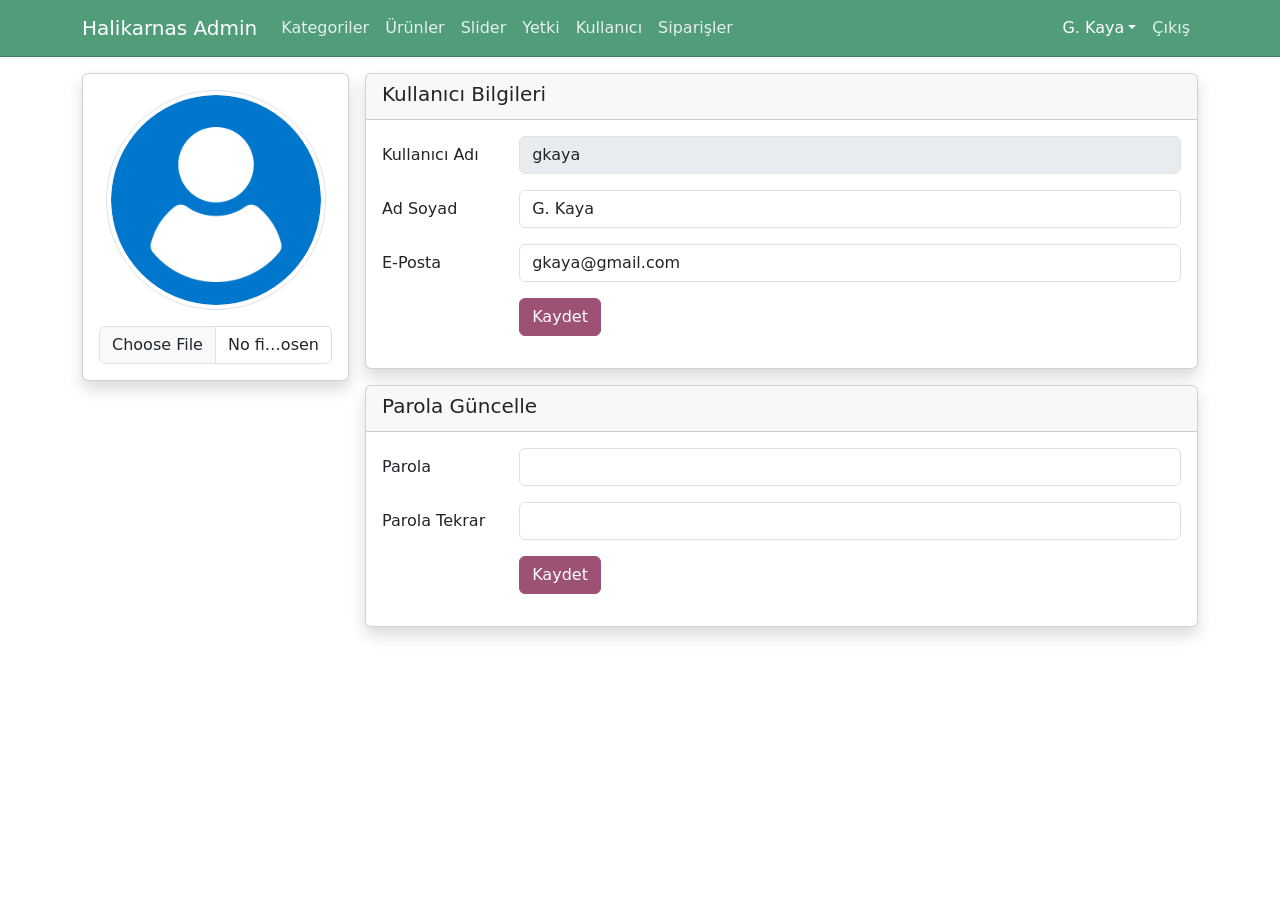
<file: hesabim.html>
<!DOCTYPE html>
<html lang="en">
<head>
    <meta charset="UTF-8">
    <meta name="viewport" content="width=device-width, initial-scale=1.0">
    <link rel="stylesheet" href="https://cdnjs.cloudflare.com/ajax/libs/bootstrap/5.3.3/css/bootstrap.min.css"/>
    <link rel="stylesheet" href="https://cdnjs.cloudflare.com/ajax/libs/font-awesome/6.7.2/css/all.min.css"  />
    <link rel="stylesheet" href="style.css">
    <title>Hesabım</title>
</head>
<body>
    <header>
        <nav class="navbar bg-dark border-bottom border-body navbar-expand-lg" data-bs-theme="dark">
            <div class="container">
                <a href="index.html" class="navbar-brand">Halikarnas Admin</a>

                <button class="navbar-toggler" type="button" data-bs-toggle="collapse" data-bs-target="#navbarContent">
                    <span class="navbar-toggler-icon"></span>
                </button>
                <div class="collapse navbar-collapse" id="navbarContent">
                    <ul class="navbar-nav me-auto mb-2 mb-lg-0">
                        <li class="nav-item">
                            <a href="kategori.html" class="nav-link">Kategoriler</a>
                        </li>
                        <li class="nav-item">
                            <a href="urun.html" class="nav-link">Ürünler</a>
                        </li>
                        <li class="nav-item">
                            <a href="slider.html" class="nav-link">Slider</a>
                        </li>
                        <li class="nav-item">
                            <a href="role.html" class="nav-link">Yetki</a>
                        </li>
                        <li class="nav-item">
                            <a href="kullanici.html" class="nav-link">Kullanıcı</a>
                        </li>
                        <li class="nav-item">
                            <a href="siparis.html" class="nav-link">Siparişler</a>
                        </li>
                    </ul>
                    <ul class="navbar-nav mb-2 mb-lg-0">
                        <li class="nav-item dropdown">
                            <a href="#" class="nav-link dropdown-toggle active" data-bs-toggle="dropdown">G. Kaya</a>
                            <ul class="dropdown-menu">
                                <li><a href="hesabim.html" class="dropdown-item active">Hesabım</a></li>
                            </ul>
                        </li>
                        <li class="nav-item">
                            <a href="login.html" class="nav-link">Çıkış</a>
                        </li>
                    </ul>
                </div>

            </div>
        </nav>
    </header>

    <main class="container my-3">
        <div class="row g-3">
            <div class="col-md-4 col-lg-3">
                <div class="card shadow">
                    <div class="card-body text-center">
                        <img src="img/user.png" class="img-thumbnail img-preview-box rounded-circle" alt="">
                        <input type="file" class="form-control mt-3">
                    </div>
                </div>
            </div>
            <div class="col-md-8 col-lg-9">
                <div class="card shadow mb-3">
                    <div class="card-header py-2">
                        <h5 class="card-title mb-0">Kullanıcı Bilgileri</h5>
                    </div>
                    <div class="card-body">
                        <form>
                            <div class="row mb-3">
                                <label for="username" class="col-sm-3 col-lg-2 col-form-label">Kullanıcı Adı</label>
                                <div class="col-sm-9 col-lg-10">
                                    <input type="text" id="username" class="form-control" value="gkaya" disabled>
                                </div>
                            </div>
                            <div class="row mb-3">
                                <label for="adsoyad" class="col-sm-3 col-lg-2 col-form-label">Ad Soyad</label>
                                <div class="col-sm-9 col-lg-10">
                                    <input type="text" id="adsoyad" class="form-control" value="G. Kaya">
                                </div>
                            </div>
                            <div class="row mb-3">
                                <label for="email" class="col-sm-3 col-lg-2 col-form-label">E-Posta</label>
                                <div class="col-sm-9 col-lg-10">
                                    <input type="email" id="email" class="form-control" value="gkaya@gmail.com">
                                </div>
                            </div>
                            <div class="row mb-3">
                                <div class="col-sm-9 col-lg-10 offset-sm-3 offset-lg-2">
                                    <button type="submit" class="btn btn-primary">Kaydet</button>
                                </div>
                            </div>
                        </form>
                    </div>
                </div>
                <div class="card shadow">
                    <div class="card-header py-2">
                        <h5 class="card-title mb-0">Parola Güncelle</h5>
                    </div>
                    <div class="card-body">
                        <form>
                            <div class="row mb-3">
                                <label for="password" class="col-sm-3 col-lg-2 col-form-label">Parola</label>
                                <div class="col-sm-9 col-lg-10">
                                    <input type="password" id="password" class="form-control">
                                </div>
                            </div>
                            <div class="row mb-3">
                                <label for="password2" class="col-sm-3 col-lg-2 col-form-label">Parola Tekrar</label>
                                <div class="col-sm-9 col-lg-10">
                                    <input type="password" id="password2" class="form-control">
                                </div>
                            </div>
                            <div class="row mb-3">
                                <div class="col-sm-9 col-lg-10 offset-sm-3 offset-lg-2">
                                    <button type="submit" class="btn btn-primary">Kaydet</button>
                                </div>
                            </div>

                        </form>
                    </div>
                </div>
            </div>
        
        </div>
      
    </main>

    <script src="https://cdnjs.cloudflare.com/ajax/libs/bootstrap/5.3.3/js/bootstrap.bundle.min.js"></script>
</body>
</html>
</file>
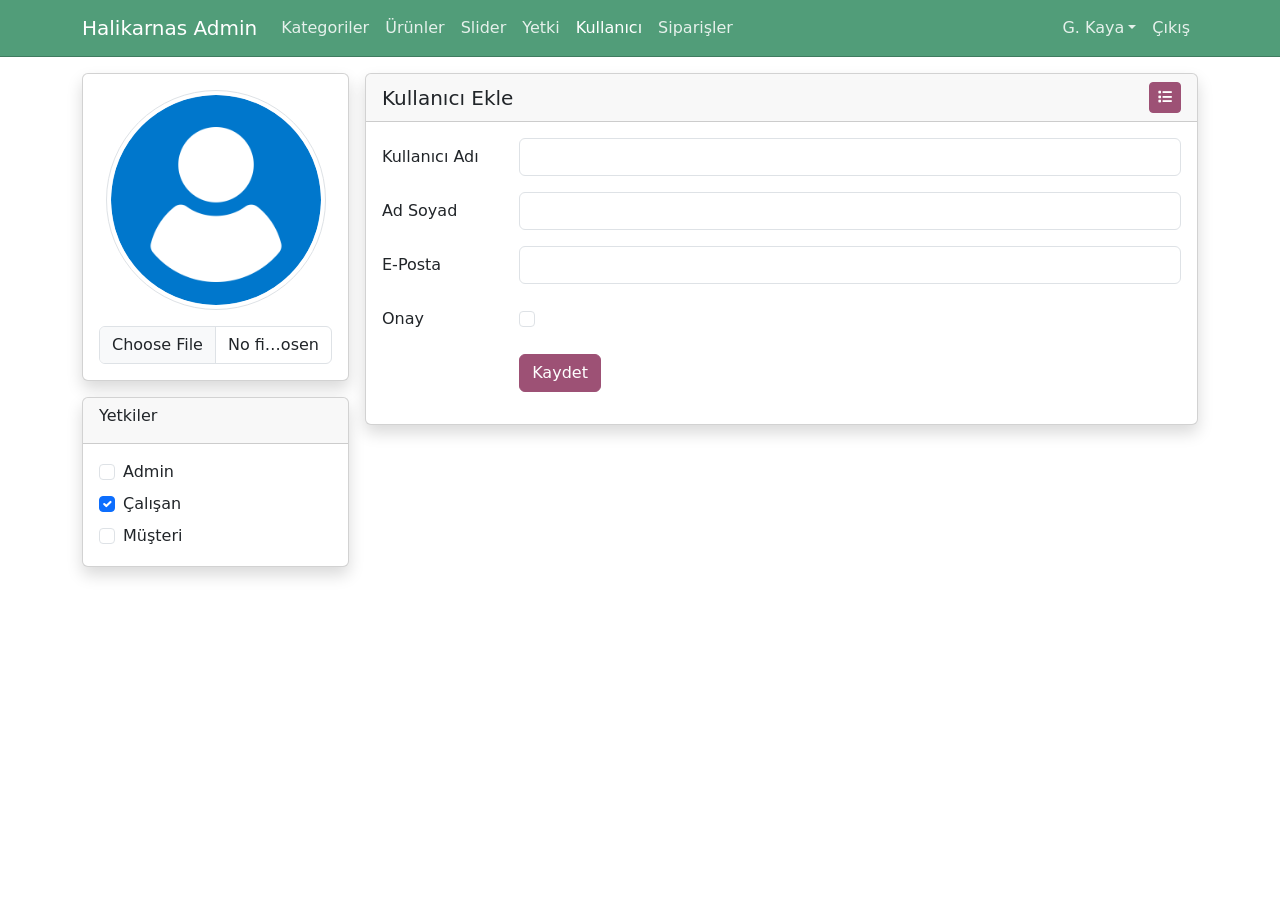
<file: kullanici-ekle.html>
<!DOCTYPE html>
<html lang="en">
<head>
    <meta charset="UTF-8">
    <meta name="viewport" content="width=device-width, initial-scale=1.0">
    <link rel="stylesheet" href="https://cdnjs.cloudflare.com/ajax/libs/bootstrap/5.3.3/css/bootstrap.min.css"/>
    <link rel="stylesheet" href="https://cdnjs.cloudflare.com/ajax/libs/font-awesome/6.7.2/css/all.min.css"  />
    <link rel="stylesheet" href="style.css">
    <title>Kullanıcı Ekle</title>
</head>
<body>
    <header>
        <nav class="navbar bg-dark border-bottom border-body navbar-expand-lg" data-bs-theme="dark">
            <div class="container">
                <a href="index.html" class="navbar-brand">Halikarnas Admin</a>

                <button class="navbar-toggler" type="button" data-bs-toggle="collapse" data-bs-target="#navbarContent">
                    <span class="navbar-toggler-icon"></span>
                </button>
                <div class="collapse navbar-collapse" id="navbarContent">
                    <ul class="navbar-nav me-auto mb-2 mb-lg-0">
                        <li class="nav-item">
                            <a href="kategori.html" class="nav-link">Kategoriler</a>
                        </li>
                        <li class="nav-item">
                            <a href="urun.html" class="nav-link">Ürünler</a>
                        </li>
                        <li class="nav-item">
                            <a href="slider.html" class="nav-link">Slider</a>
                        </li>
                        <li class="nav-item">
                            <a href="role.html" class="nav-link">Yetki</a>
                        </li>
                        <li class="nav-item">
                            <a href="kullanici.html" class="nav-link active">Kullanıcı</a>
                        </li>
                        <li class="nav-item">
                            <a href="siparis.html" class="nav-link">Siparişler</a>
                        </li>
                    </ul>
                    <ul class="navbar-nav mb-2 mb-lg-0">
                        <li class="nav-item dropdown">
                            <a href="#" class="nav-link dropdown-toggle" data-bs-toggle="dropdown">G. Kaya</a>
                            <ul class="dropdown-menu">
                                <li><a href="hesabim.html" class="dropdown-item">Hesabım</a></li>
                            </ul>
                        </li>
                        <li class="nav-item">
                            <a href="login.html" class="nav-link">Çıkış</a>
                        </li>
                    </ul>
                </div>

            </div>
        </nav>
    </header>

    <main class="container my-3">
        <div class="row g-3">
            <div class="col-md-4 col-lg-3">
                <div class="card shadow">
                    <div class="card-body text-center">
                        <img src="img/user.png" class="img-thumbnail img-preview-box rounded-circle" alt="">
                        <input type="file" class="form-control mt-3">
                    </div>
                </div>
                <div class="card shadow mt-3">
                    <div class="card-header py-2">
                        <h6 class="card-title mb-0">Yetkiler</h6>
                    </div>
                    <div class="card-body">
                       <div class="form-check mb-2">
                            <input type="checkbox" id="role1" class="form-check-input">
                            <label for="role1" class="form-check-label">Admin</label>
                       </div>
                       <div class="form-check mb-2">
                            <input type="checkbox" id="role2" class="form-check-input" checked>
                            <label for="role2" class="form-check-label">Çalışan</label>
                       </div>
                       <div class="form-check">
                            <input type="checkbox" id="role3" class="form-check-input">
                            <label for="role3" class="form-check-label">Müşteri</label>
                       </div>
                    </div>
                </div>
            </div>
            
            <div class="col-md-8 col-lg-9">
                <div class="card shadow">
                    <div class="card-header py-2 d-flex justify-content-between align-items-center">
                        <h5 class="card-title mb-0">Kullanıcı Ekle</h5>
                        <a href="kullanici.html" class="btn btn-sm btn-primary">
                            <i class="fa-solid fa-list"></i>
                        </a>
                    </div>
                    <div class="card-body">
                        <form>
                            <div class="row mb-3">
                                <label for="username" class="col-sm-3 col-lg-2 col-form-label">Kullanıcı Adı</label>
                                <div class="col-sm-9 col-lg-10">
                                    <input type="text" id="username" class="form-control">
                                </div>
                            </div>
                            <div class="row mb-3">
                                <label for="adsoyad" class="col-sm-3 col-lg-2 col-form-label">Ad Soyad</label>
                                <div class="col-sm-9 col-lg-10">
                                    <input type="text" id="adsoyad" class="form-control">
                                </div>
                            </div>
                            <div class="row mb-3">
                                <label for="eposta" class="col-sm-3 col-lg-2 col-form-label">E-Posta</label>
                                <div class="col-sm-9 col-lg-10">
                                    <input type="email" id="eposta" class="form-control">
                                </div>
                            </div>
                            <div class="row mb-3">
                                <label for="onay" class="col-sm-3 col-lg-2 col-form-label">Onay</label>
                                <div class="col-sm-9 col-lg-10 d-flex align-items-center">
                                    <input type="checkbox" id="onay" class="form-check-input mt-0">
                                </div>
                            </div>
                            <div class="row mb-3">
                                <div class="col-sm-9 col-lg-10 offset-sm-3 offset-lg-2">
                                    <button type="submit" class="btn btn-primary">Kaydet</button>
                                </div>
                            </div>
                        </form>
                    </div>
                </div>
            </div>
         
        </div>
      
    </main>

    <script src="https://cdnjs.cloudflare.com/ajax/libs/bootstrap/5.3.3/js/bootstrap.bundle.min.js"></script>
</body>
</html>
</file>
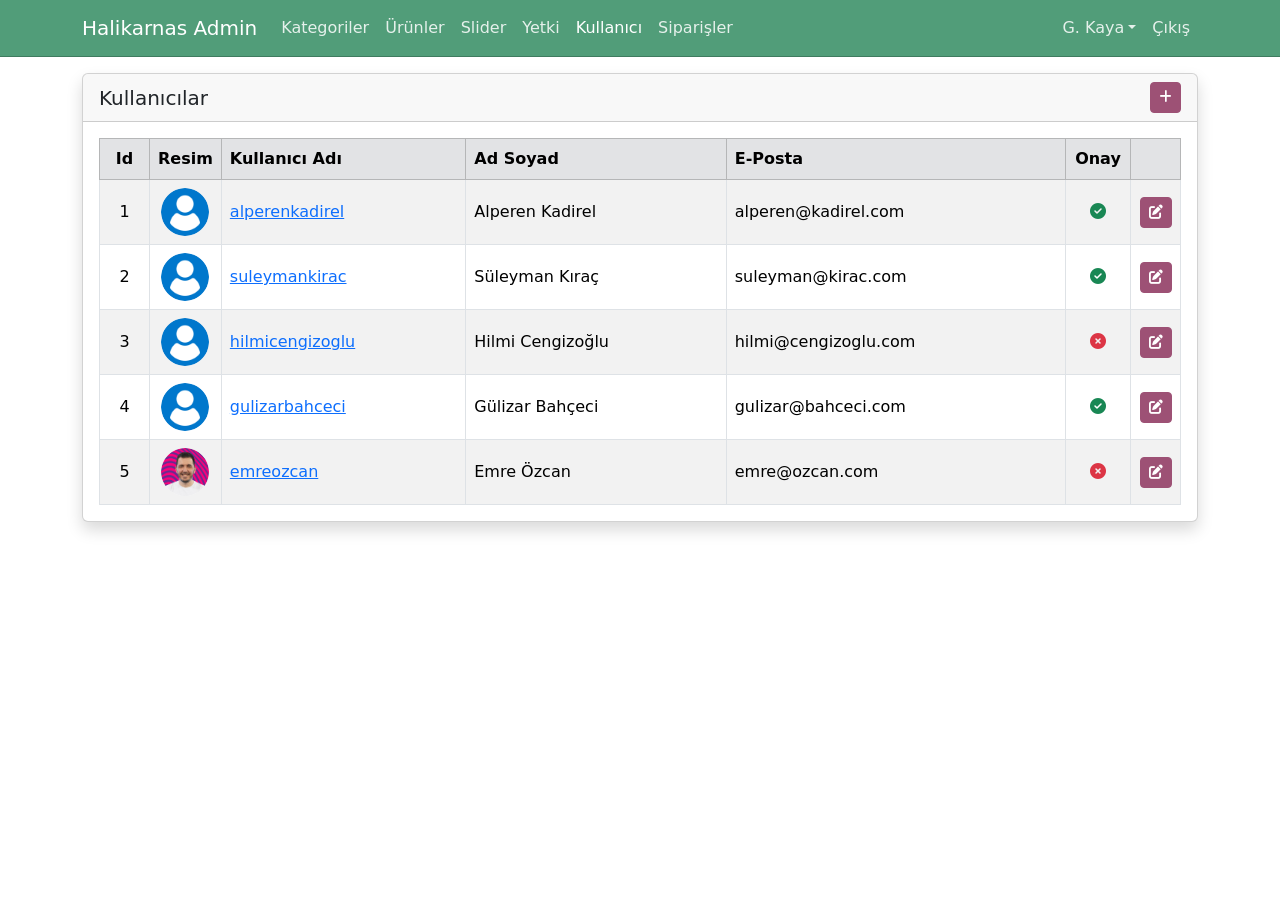
<file: kullanici.html>
<!DOCTYPE html>
<html lang="en">
<head>
    <meta charset="UTF-8">
    <meta name="viewport" content="width=device-width, initial-scale=1.0">
    <link rel="stylesheet" href="https://cdnjs.cloudflare.com/ajax/libs/bootstrap/5.3.3/css/bootstrap.min.css"/>
    <link rel="stylesheet" href="https://cdnjs.cloudflare.com/ajax/libs/font-awesome/6.7.2/css/all.min.css"  />
    <link rel="stylesheet" href="style.css">
    <title>Kullanıcılar</title>
</head>
<body>
    <header>
        <nav class="navbar bg-dark border-bottom border-body navbar-expand-lg" data-bs-theme="dark">
            <div class="container">
                <a href="index.html" class="navbar-brand">Halikarnas Admin</a>

                <button class="navbar-toggler" type="button" data-bs-toggle="collapse" data-bs-target="#navbarContent">
                    <span class="navbar-toggler-icon"></span>
                </button>
                <div class="collapse navbar-collapse" id="navbarContent">
                    <ul class="navbar-nav me-auto mb-2 mb-lg-0">
                        <li class="nav-item">
                            <a href="kategori.html" class="nav-link">Kategoriler</a>
                        </li>
                        <li class="nav-item">
                            <a href="urun.html" class="nav-link">Ürünler</a>
                        </li>
                        <li class="nav-item">
                            <a href="slider.html" class="nav-link">Slider</a>
                        </li>
                        <li class="nav-item">
                            <a href="role.html" class="nav-link">Yetki</a>
                        </li>
                        <li class="nav-item">
                            <a href="kullanici.html" class="nav-link active">Kullanıcı</a>
                        </li>
                        <li class="nav-item">
                            <a href="siparis.html" class="nav-link">Siparişler</a>
                        </li>
                    </ul>
                    <ul class="navbar-nav mb-2 mb-lg-0">
                        <li class="nav-item dropdown">
                            <a href="#" class="nav-link dropdown-toggle" data-bs-toggle="dropdown">G. Kaya</a>
                            <ul class="dropdown-menu">
                                <li><a href="hesabim.html" class="dropdown-item">Hesabım</a></li>
                            </ul>
                        </li>
                        <li class="nav-item">
                            <a href="login.html" class="nav-link">Çıkış</a>
                        </li>
                    </ul>
                </div>

            </div>
        </nav>
    </header>

    <main class="container my-3">
        <div class="row">
            <div class="col">
                <div class="card shadow">
                    <div class="card-header py-2 d-flex justify-content-between align-items-center">
                        <h5 class="card-title mb-0">Kullanıcılar</h5>
                        <a href="kullanici-ekle.html" class="btn btn-sm btn-primary">
                            <i class="fa-solid fa-plus"></i>
                        </a>
                    </div>
                    <div class="card-body">
                        <div class="table-responsive">
                            <table class="table table-bordered table-hover table-striped mb-0">
                                <thead class="table-secondary">
                                    <tr>
                                        <th style="width: 50px;" class="text-center">Id</th>
                                        <th style="width: 65px;" class="text-center">Resim</th>
                                        <th>Kullanıcı Adı</th>
                                        <th>Ad Soyad</th>
                                        <th>E-Posta</th>
                                        <th style="width: 65px;" class="text-center">Onay</th>
                                        <th style="width: 50px;" class="text-center"></th>
                                    </tr>
                                </thead>
                                <tbody>
                                    <tr>
                                        <td class="text-center">1</td>
                                        <td class="text-center">
                                            <img src="img/user.png" class="img-fluid rounded-circle" alt="">
                                        </td>
                                        <td>
                                            <a href="#">alperenkadirel</a>
                                        </td>
                                        <td>Alperen Kadirel</td>
                                        <td>alperen@kadirel.com</td>
                                        <td class="text-center">
                                            <i class="fa-solid fa-circle-check text-success"></i>
                                        </td>
                                        <td class="text-center">
                                            <a href="kullanici-ekle.html" class="btn btn-primary btn-sm">
                                                <i class="fa-solid fa-pen-to-square"></i>
                                            </a>
                                        </td>
                                    </tr>
                                    <tr>
                                        <td class="text-center">2</td>
                                        <td class="text-center">
                                            <img src="img/user.png" class="img-fluid rounded-circle" alt="">
                                        </td>
                                        <td>
                                            <a href="#">suleymankirac</a>
                                        </td>
                                        <td>Süleyman Kıraç</td>
                                        <td>suleyman@kirac.com</td>
                                        <td class="text-center">
                                            <i class="fa-solid fa-circle-check text-success"></i>
                                        </td>
                                        <td class="text-center">
                                            <a href="kullanici-ekle.html" class="btn btn-primary btn-sm">
                                                <i class="fa-solid fa-pen-to-square"></i>
                                            </a>
                                        </td>
                                    </tr>
                                    <tr>
                                        <td class="text-center">3</td>
                                        <td class="text-center">
                                            <img src="img/user.png" class="img-fluid rounded-circle" alt="">
                                        </td>
                                        <td>
                                            <a href="#">hilmicengizoglu</a>
                                        </td>
                                        <td>Hilmi Cengizoğlu</td>
                                        <td>hilmi@cengizoglu.com</td>
                                        <td class="text-center">
                                            <i class="fa-solid fa-circle-xmark text-danger"></i>
                                        </td>
                                        <td class="text-center">
                                            <a href="kullanici-ekle.html" class="btn btn-primary btn-sm">
                                                <i class="fa-solid fa-pen-to-square"></i>
                                            </a>
                                        </td>
                                    </tr>
                                    <tr>
                                        <td class="text-center">4</td>
                                        <td class="text-center">
                                            <img src="img/user.png" class="img-fluid rounded-circle" alt="">
                                        </td>
                                        <td>
                                            <a href="#">gulizarbahceci</a>
                                        </td>
                                        <td>Gülizar Bahçeci</td>
                                        <td>gulizar@bahceci.com</td>
                                        <td class="text-center">
                                            <i class="fa-solid fa-circle-check text-success"></i>
                                        </td>
                                        <td class="text-center">
                                            <a href="kullanici-ekle.html" class="btn btn-primary btn-sm">
                                                <i class="fa-solid fa-pen-to-square"></i>
                                            </a>
                                        </td>
                                    </tr>
                                    <tr>
                                        <td class="text-center">5</td>
                                        <td class="text-center">
                                            <img src="img/emreozcan.jpg" class="img-fluid rounded-circle" alt="">
                                        </td>
                                        <td>
                                            <a href="#">emreozcan</a>
                                        </td>
                                        <td>Emre Özcan</td>
                                        <td>emre@ozcan.com</td>
                                        <td class="text-center">
                                            <i class="fa-solid fa-circle-xmark text-danger"></i>
                                        </td>
                                        <td class="text-center">
                                            <a href="kullanici-ekle.html" class="btn btn-primary btn-sm">
                                                <i class="fa-solid fa-pen-to-square"></i>
                                            </a>
                                        </td>
                                    </tr>
                                </tbody>
                            </table>
                        </div>
                    </div>
                </div>
            </div>
        </div>
      
    </main>

    <script src="https://cdnjs.cloudflare.com/ajax/libs/bootstrap/5.3.3/js/bootstrap.bundle.min.js"></script>
</body>
</html>
</file>
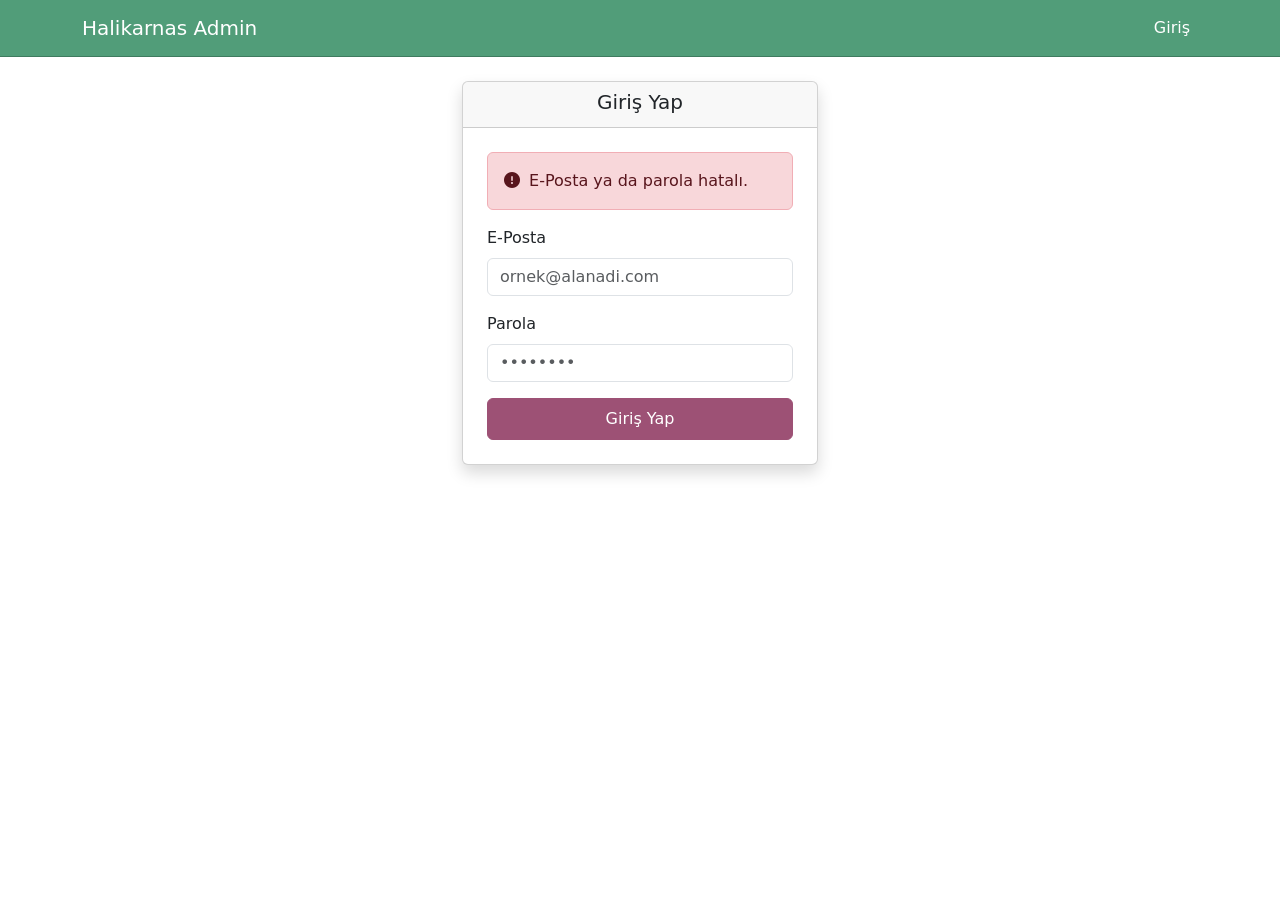
<file: login.html>
<!DOCTYPE html>
<html lang="en">
<head>
    <meta charset="UTF-8">
    <meta name="viewport" content="width=device-width, initial-scale=1.0">
    <link rel="stylesheet" href="https://cdnjs.cloudflare.com/ajax/libs/bootstrap/5.3.3/css/bootstrap.min.css"/>
    <link rel="stylesheet" href="https://cdnjs.cloudflare.com/ajax/libs/font-awesome/6.7.2/css/all.min.css"  />
    <link rel="stylesheet" href="style.css">
    <title>Giriş Yap</title>
</head>
<body>
    <header>
        <nav class="navbar bg-dark border-bottom border-body navbar-expand-lg" data-bs-theme="dark">
            <div class="container">
                <a href="login.html" class="navbar-brand">Halikarnas Admin</a>

                <button class="navbar-toggler" type="button" data-bs-toggle="collapse" data-bs-target="#navbarContent">
                    <span class="navbar-toggler-icon"></span>
                </button>
                <div class="collapse navbar-collapse" id="navbarContent">
                    <ul class="navbar-nav ms-auto mb-2 mb-lg-0">
                        <li class="nav-item">
                            <a href="login.html" class="nav-link active">Giriş</a>
                        </li>
                    </ul>
                </div>

            </div>
        </nav>
    </header>

    <main class="container my-4">
        <div class="row justify-content-center">
            <div class="col-12 col-sm-10 col-md-8 col-lg-5 col-xl-4">
                <div class="card shadow">
                    <div class="card-header py-2">
                        <h5 class="card-title mb-0 text-center">Giriş Yap</h5>
                    </div>
                    <div class="card-body p-4">
                        <div class="alert alert-danger">
                            <i class="fa-solid fa-circle-exclamation me-1"></i> E-Posta ya da parola hatalı.
                        </div>
                        <form>
                            <div class="mb-3">
                                <label for="email" class="form-label">E-Posta</label>
                                <input type="email" id="email" class="form-control" placeholder="ornek@alanadi.com">
                            </div>
                            <div class="mb-3">
                                <label for="password" class="form-label">Parola</label>
                                <input type="password" id="password" class="form-control" placeholder="••••••••">
                            </div>
                           <a href="index.html" class="btn btn-primary w-100 py-2">
                            Giriş Yap
                        </a>
                        </form>
                    </div>
                </div>
            </div>
        
        </div>
      
    </main>

    <script src="https://cdnjs.cloudflare.com/ajax/libs/bootstrap/5.3.3/js/bootstrap.bundle.min.js"></script>
</body>
</html>
</file>
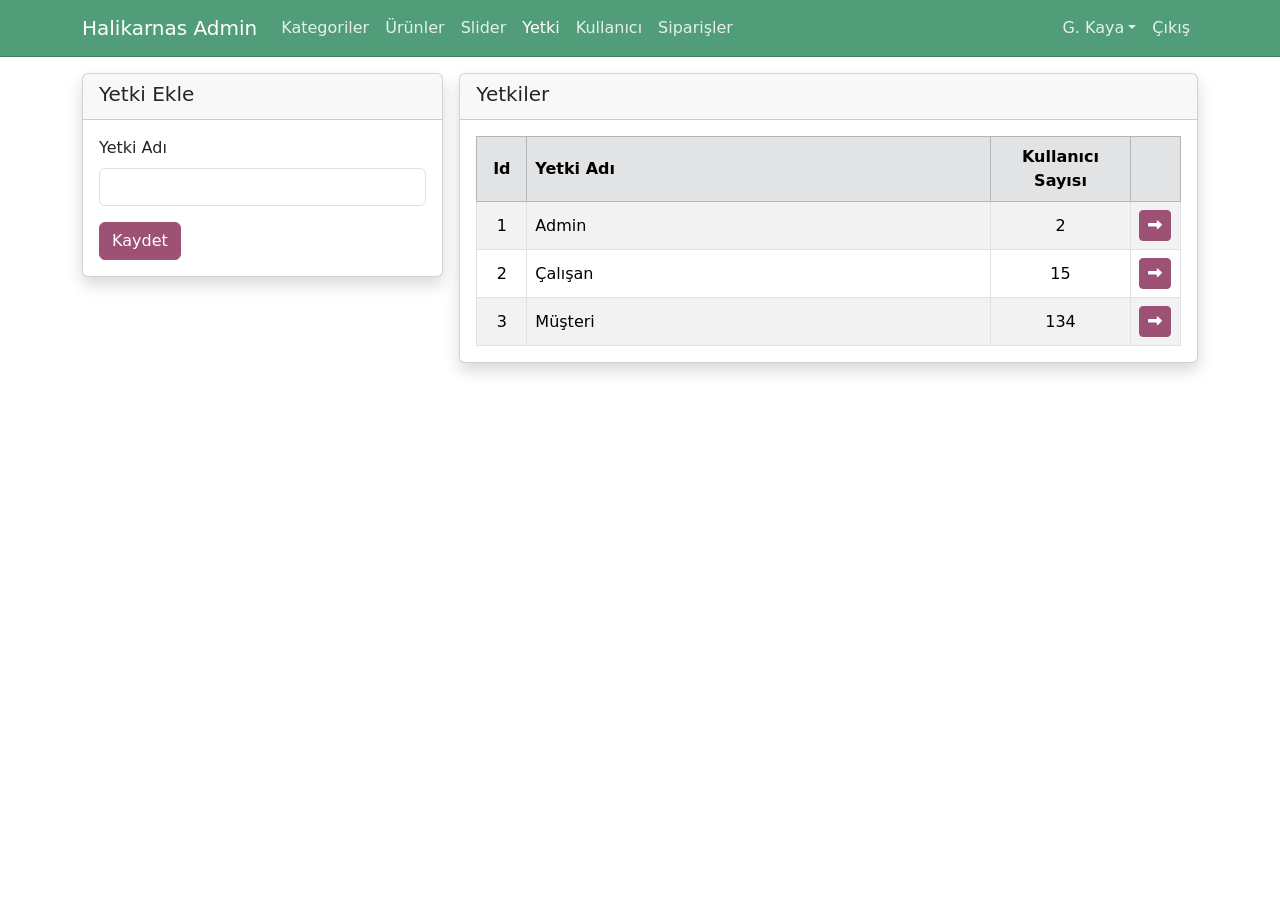
<file: role.html>
<!DOCTYPE html>
<html lang="en">
<head>
    <meta charset="UTF-8">
    <meta name="viewport" content="width=device-width, initial-scale=1.0">
    <link rel="stylesheet" href="https://cdnjs.cloudflare.com/ajax/libs/bootstrap/5.3.3/css/bootstrap.min.css"/>
    <link rel="stylesheet" href="https://cdnjs.cloudflare.com/ajax/libs/font-awesome/6.7.2/css/all.min.css"  />
    <link rel="stylesheet" href="style.css">
    <title>Yetkiler</title>
</head>
<body>
    <header>
        <nav class="navbar bg-dark border-bottom border-body navbar-expand-lg" data-bs-theme="dark">
            <div class="container">
                <a href="index.html" class="navbar-brand">Halikarnas Admin</a>

                <button class="navbar-toggler" type="button" data-bs-toggle="collapse" data-bs-target="#navbarContent">
                    <span class="navbar-toggler-icon"></span>
                </button>
                <div class="collapse navbar-collapse" id="navbarContent">
                    <ul class="navbar-nav me-auto mb-2 mb-lg-0">
                        <li class="nav-item">
                            <a href="kategori.html" class="nav-link">Kategoriler</a>
                        </li>
                        <li class="nav-item">
                            <a href="urun.html" class="nav-link">Ürünler</a>
                        </li>
                        <li class="nav-item">
                            <a href="slider.html" class="nav-link">Slider</a>
                        </li>
                        <li class="nav-item">
                            <a href="role.html" class="nav-link active">Yetki</a>
                        </li>
                        <li class="nav-item">
                            <a href="kullanici.html" class="nav-link">Kullanıcı</a>
                        </li>
                        <li class="nav-item">
                            <a href="siparis.html" class="nav-link">Siparişler</a>
                        </li>
                    </ul>
                    <ul class="navbar-nav mb-2 mb-lg-0">
                        <li class="nav-item dropdown">
                            <a href="#" class="nav-link dropdown-toggle" data-bs-toggle="dropdown">G. Kaya</a>
                            <ul class="dropdown-menu">
                                <li><a href="hesabim.html" class="dropdown-item">Hesabım</a></li>
                            </ul>
                        </li>
                        <li class="nav-item">
                            <a href="login.html" class="nav-link">Çıkış</a>
                        </li>
                    </ul>
                </div>

            </div>
        </nav>
    </header>

    <main class="container my-3">
        <div class="row g-3">
            <div class="col-md-5 col-lg-4">
                <div class="card shadow">
                    <div class="card-header py-2">
                        <h5 class="card-title mb-0">Yetki Ekle</h5>
                    </div>
                    <div class="card-body">
                        <form>
                            <div class="mb-3">
                                <label for="roleAdi" class="form-label">Yetki Adı</label>
                                <input type="text" id="roleAdi" class="form-control">
                            </div>
                            <button type="submit" class="btn btn-primary">Kaydet</button>
                        </form>
                    </div>
                </div>
            </div>
            <div class="col-md-7 col-lg-8">
                <div class="card shadow">
                    <div class="card-header py-2">
                        <h5 class="card-title mb-0">Yetkiler</h5>
                    </div>
                    <div class="card-body">
                        <div class="table-responsive">
                            <table class="table table-bordered table-hover table-striped mb-0">
                                <thead class="table-secondary">
                                    <tr>
                                        <th style="width: 50px;" class="text-center">Id</th>
                                        <th>Yetki Adı</th>
                                        <th style="width: 140px;" class="text-center">Kullanıcı Sayısı</th>
                                        <th style="width: 50px;" class="text-center"></th>
                                    </tr>
                                </thead>
                                <tbody>
                                    <tr>
                                        <td class="text-center">1</td>
                                        <td>Admin</td>
                                        <td class="text-center">2</td>
                                        <td class="text-center">
                                            <a href="kullanici.html" class="btn btn-primary btn-sm">
                                                <i class="fa-solid fa-right-long"></i>
                                            </a>
                                        </td>
                                    </tr>
                                    <tr>
                                        <td class="text-center">2</td>
                                        <td>Çalışan</td>
                                        <td class="text-center">15</td>
                                        <td class="text-center">
                                            <a href="kullanici.html" class="btn btn-primary btn-sm">
                                                <i class="fa-solid fa-right-long"></i>
                                            </a>
                                        </td>
                                    </tr>
                                    <tr>
                                        <td class="text-center">3</td>
                                        <td>Müşteri</td>
                                        <td class="text-center">134</td>
                                        <td class="text-center">
                                            <a href="kullanici.html" class="btn btn-primary btn-sm">
                                                <i class="fa-solid fa-right-long"></i>
                                            </a>
                                        </td>
                                    </tr>
                                </tbody>
                            </table>
                        </div>
                    </div>
                </div>
            </div>
        </div>
      
    </main>

    <script src="https://cdnjs.cloudflare.com/ajax/libs/bootstrap/5.3.3/js/bootstrap.bundle.min.js"></script>
</body>
</html>
</file>
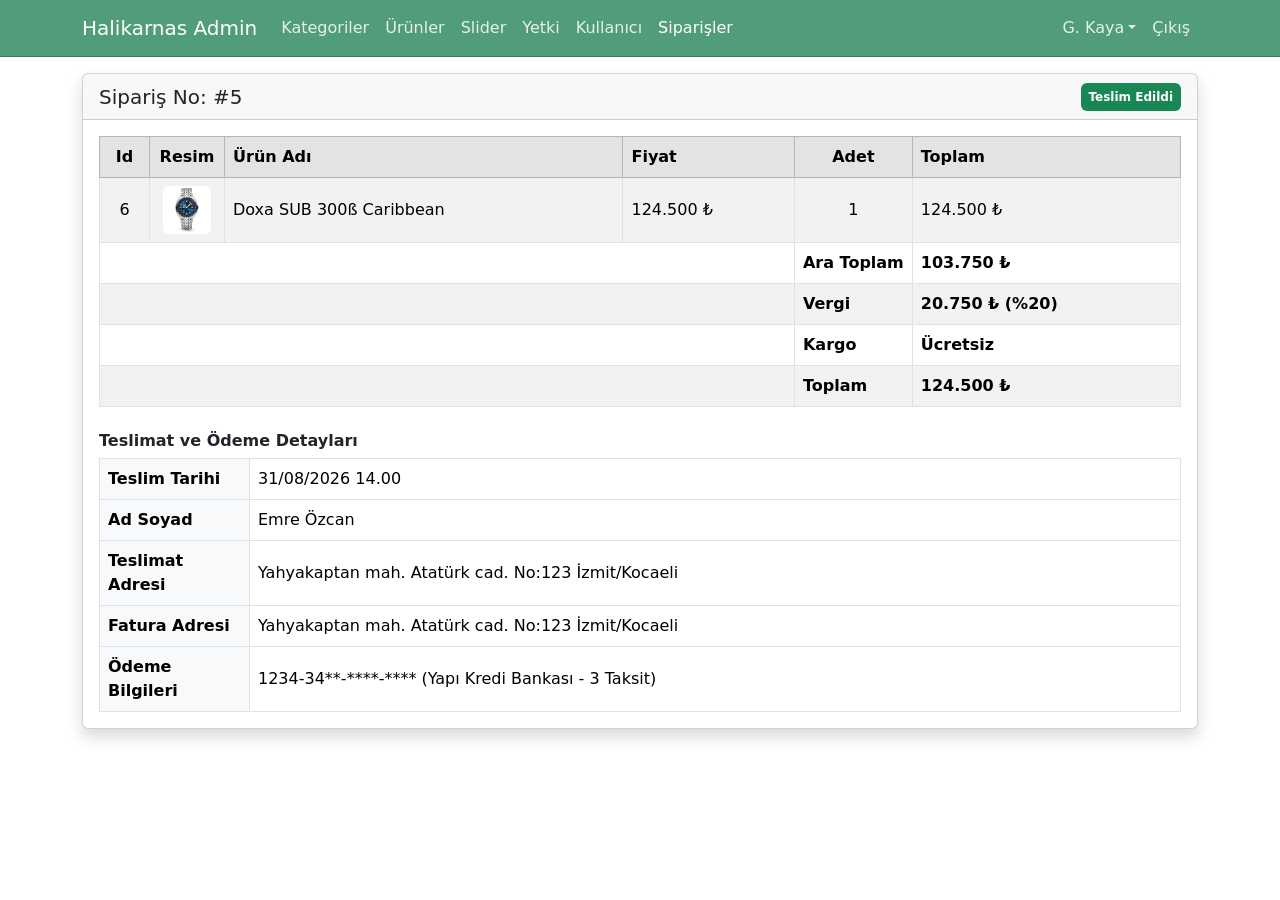
<file: siparis-detay.html>
<!DOCTYPE html>
<html lang="en">
<head>
    <meta charset="UTF-8">
    <meta name="viewport" content="width=device-width, initial-scale=1.0">
    <link rel="stylesheet" href="https://cdnjs.cloudflare.com/ajax/libs/bootstrap/5.3.3/css/bootstrap.min.css"/>
    <link rel="stylesheet" href="https://cdnjs.cloudflare.com/ajax/libs/font-awesome/6.7.2/css/all.min.css"  />
    <link rel="stylesheet" href="style.css">
    <title>Sipariş Detayı</title>
</head>
<body>
    <header>
        <nav class="navbar bg-dark border-bottom border-body navbar-expand-lg" data-bs-theme="dark">
            <div class="container">
                <a href="index.html" class="navbar-brand">Halikarnas Admin</a>

                <button class="navbar-toggler" type="button" data-bs-toggle="collapse" data-bs-target="#navbarContent">
                    <span class="navbar-toggler-icon"></span>
                </button>
                <div class="collapse navbar-collapse" id="navbarContent">
                    <ul class="navbar-nav me-auto mb-2 mb-lg-0">
                        <li class="nav-item">
                            <a href="kategori.html" class="nav-link">Kategoriler</a>
                        </li>
                        <li class="nav-item">
                            <a href="urun.html" class="nav-link">Ürünler</a>
                        </li>
                        <li class="nav-item">
                            <a href="slider.html" class="nav-link">Slider</a>
                        </li>
                        <li class="nav-item">
                            <a href="role.html" class="nav-link">Yetki</a>
                        </li>
                        <li class="nav-item">
                            <a href="kullanici.html" class="nav-link">Kullanıcı</a>
                        </li>
                        <li class="nav-item">
                            <a href="siparis.html" class="nav-link active">Siparişler</a>
                        </li>
                    </ul>
                    <ul class="navbar-nav mb-2 mb-lg-0">
                        <li class="nav-item dropdown">
                            <a href="#" class="nav-link dropdown-toggle" data-bs-toggle="dropdown">G. Kaya</a>
                            <ul class="dropdown-menu">
                                <li><a href="hesabim.html" class="dropdown-item">Hesabım</a></li>
                            </ul>
                        </li>
                        <li class="nav-item">
                            <a href="login.html" class="nav-link">Çıkış</a>
                        </li>
                    </ul>
                </div>

            </div>
        </nav>
    </header>

    <main class="container my-3">
        <div class="row">
            <div class="col">
                <div class="card shadow">
                    <div class="card-header py-2 d-flex justify-content-between align-items-center">
                        <h5 class="card-title mb-0">Sipariş No: #5</h5>
                        <span class="badge bg-success p-2">Teslim Edildi</span>
                    </div>
                    <div class="card-body">
                        <div class="table-responsive mb-4">
                            <table class="table table-bordered table-striped mb-0">
                                <thead class="table-secondary">
                                    <tr>
                                        <th style="width: 50px;" class="text-center">Id</th>
                                        <th style="width: 75px;" class="text-center">Resim</th>
                                        <th>Ürün Adı</th>
                                        <th class="nowrap">Fiyat</th>
                                        <th style="width: 60px;" class="text-center">Adet</th>
                                        <th class="nowrap">Toplam</th>
                                    </tr>
                                </thead>
                                <tbody>
                                    <tr>
                                        <td class="text-center">6</td>
                                        <td class="text-center">
                                            <img src="img/6.avif" class="img-fluid rounded" alt="Doxa SUB 300ß Caribbean">
                                        </td>
                                        <td>Doxa SUB 300ß Caribbean</td>
                                        <td class="nowrap">124.500 ₺</td>
                                        <td class="text-center">1</td>
                                        <td class="nowrap">124.500 ₺</td>
                                    </tr>
                                    <tr class="fw-bold">
                                        <td colspan="4"></td>
                                        <td class="text-nowrap">Ara Toplam</td>
                                        <td class="nowrap">103.750 ₺</td>
                                    </tr>
                                    <tr class="fw-bold">
                                        <td colspan="4"></td>
                                        <td class="text-nowrap">Vergi</td>
                                        <td class="nowrap">20.750 ₺ (%20)</td>
                                    </tr>
                                    <tr class="fw-bold">
                                        <td colspan="4"></td>
                                        <td class="text-nowrap">Kargo</td>
                                        <td class="nowrap">Ücretsiz</td>
                                    </tr>
                                    <tr class="fw-bold">
                                        <td colspan="4"></td>
                                        <td class="text-nowrap">Toplam</td>
                                        <td class="nowrap">124.500 ₺</td>
                                    </tr>
                                </tbody>
                            </table>
                        </div>

                        <h6 class="fw-bold mb-2">Teslimat ve Ödeme Detayları</h6>
                        <div class="table-responsive">
                            <table class="table table-bordered mb-0">
                                <tbody>
                                    <tr>
                                        <td style="width: 150px; min-width: 130px;" class="fw-bold bg-light">Teslim Tarihi</td>
                                        <td>31/08/2026 14.00</td>
                                    </tr>
                                    <tr>
                                        <td class="fw-bold bg-light">Ad Soyad</td>
                                        <td>Emre Özcan</td>
                                    </tr>
                                    <tr>
                                        <td class="fw-bold bg-light">Teslimat Adresi</td>
                                        <td>Yahyakaptan mah. Atatürk cad. No:123 İzmit/Kocaeli</td>
                                    </tr>
                                    <tr>
                                        <td class="fw-bold bg-light">Fatura Adresi</td>
                                        <td>Yahyakaptan mah. Atatürk cad. No:123 İzmit/Kocaeli</td>
                                    </tr>
                                    <tr>
                                        <td class="fw-bold bg-light">Ödeme Bilgileri</td>
                                        <td>1234-34**-****-**** (Yapı Kredi Bankası - 3 Taksit)</td>
                                    </tr>
                                </tbody>
                            </table>
                        </div>
                    </div>
                </div>
            </div>
        </div>
      
    </main>

    <script src="https://cdnjs.cloudflare.com/ajax/libs/bootstrap/5.3.3/js/bootstrap.bundle.min.js"></script>
</body>
</html>
</file>
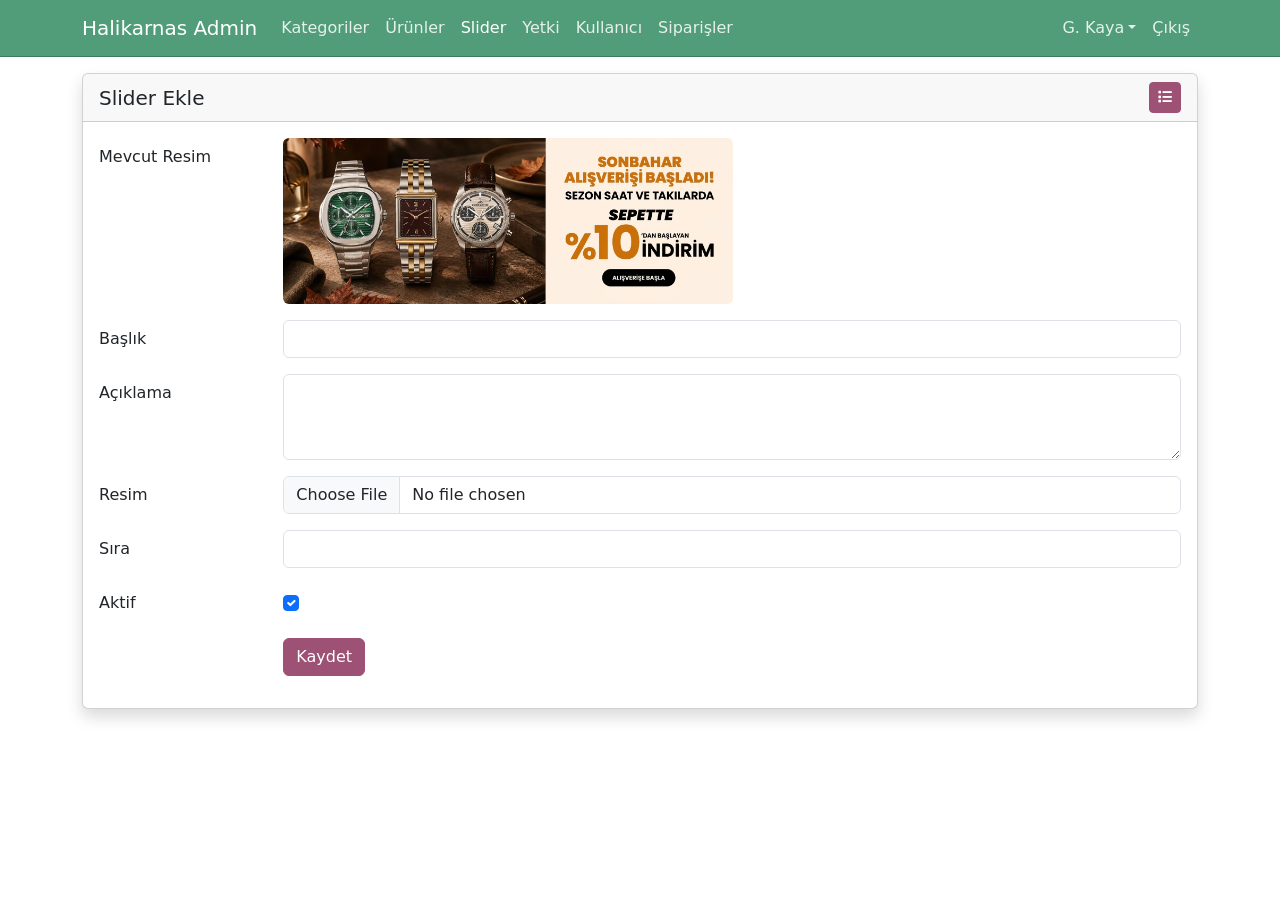
<file: slider-ekle.html>
<!DOCTYPE html>
<html lang="en">
<head>
    <meta charset="UTF-8">
    <meta name="viewport" content="width=device-width, initial-scale=1.0">
    <link rel="stylesheet" href="https://cdnjs.cloudflare.com/ajax/libs/bootstrap/5.3.3/css/bootstrap.min.css"/>
    <link rel="stylesheet" href="https://cdnjs.cloudflare.com/ajax/libs/font-awesome/6.7.2/css/all.min.css"  />
    <link rel="stylesheet" href="style.css">
    <title>Slider Ekle</title>
</head>
<body>
    <header>
        <nav class="navbar bg-dark border-bottom border-body navbar-expand-lg" data-bs-theme="dark">
            <div class="container">
                <a href="index.html" class="navbar-brand">Halikarnas Admin</a>

                <button class="navbar-toggler" type="button" data-bs-toggle="collapse" data-bs-target="#navbarContent">
                    <span class="navbar-toggler-icon"></span>
                </button>
                <div class="collapse navbar-collapse" id="navbarContent">
                    <ul class="navbar-nav me-auto mb-2 mb-lg-0">
                        <li class="nav-item">
                            <a href="kategori.html" class="nav-link">Kategoriler</a>
                        </li>
                        <li class="nav-item">
                            <a href="urun.html" class="nav-link">Ürünler</a>
                        </li>
                        <li class="nav-item">
                            <a href="slider.html" class="nav-link active">Slider</a>
                        </li>
                        <li class="nav-item">
                            <a href="role.html" class="nav-link">Yetki</a>
                        </li>
                        <li class="nav-item">
                            <a href="kullanici.html" class="nav-link">Kullanıcı</a>
                        </li>
                        <li class="nav-item">
                            <a href="siparis.html" class="nav-link">Siparişler</a>
                        </li>
                    </ul>
                    <ul class="navbar-nav mb-2 mb-lg-0">
                        <li class="nav-item dropdown">
                            <a href="#" class="nav-link dropdown-toggle" data-bs-toggle="dropdown">G. Kaya</a>
                            <ul class="dropdown-menu">
                                <li><a href="hesabim.html" class="dropdown-item">Hesabım</a></li>
                            </ul>
                        </li>
                        <li class="nav-item">
                            <a href="login.html" class="nav-link">Çıkış</a>
                        </li>
                    </ul>
                </div>

            </div>
        </nav>
    </header>

    <main class="container my-3">
        <div class="row">
            <div class="col">
                <div class="card shadow">
                    <div class="card-header py-2 d-flex justify-content-between align-items-center">
                        <h5 class="card-title mb-0">Slider Ekle</h5>
                        <a href="slider.html" class="btn btn-sm btn-primary">
                            <i class="fa-solid fa-list"></i>
                        </a>
                    </div>
                    <div class="card-body">
                        <form>
                            <div class="row mb-3">
                                <label for="SliderResmi" class="col-sm-3 col-md-2 col-form-label">Mevcut Resim</label>
                                <div class="col-sm-9 col-md-10">
                                    <img src="img/slider-1.avif" alt="" class="img-fluid rounded img-slider-preview">
                                </div>
                            </div>
                            <div class="row mb-3">
                                <label for="SliderBaslik" class="col-sm-3 col-md-2 col-form-label">Başlık</label>
                                <div class="col-sm-9 col-md-10">
                                    <input type="text" id="SliderBaslik" class="form-control">
                                </div>
                            </div>
                            <div class="row mb-3">
                                <label for="sliderAciklama" class="col-sm-3 col-md-2 col-form-label">Açıklama</label>
                                <div class="col-sm-9 col-md-10">
                                    <textarea id="sliderAciklama" rows="3" class="form-control"></textarea>
                                </div>
                            </div>
                            <div class="row mb-3">
                                <label for="Resim" class="col-sm-3 col-md-2 col-form-label">Resim</label>
                                <div class="col-sm-9 col-md-10">
                                    <input type="file" id="Resim" class="form-control">
                                </div>
                            </div>

                            <div class="row mb-3">
                                <label for="Index" class="col-sm-3 col-md-2 col-form-label">Sıra</label>
                                <div class="col-sm-9 col-md-10">
                                    <input type="number" id="Index" class="form-control">
                                </div>
                            </div>

                            <div class="row mb-3">
                                <label for="Aktif" class="col-sm-3 col-md-2 col-form-label">Aktif</label>
                                <div class="col-sm-9 col-md-10 d-flex align-items-center">
                                    <input type="checkbox" id="Aktif" class="form-check-input mt-0" checked>
                                </div>
                            </div>
                         
                            <div class="row mb-3">
                                <div class="col-sm-9 col-md-10 offset-sm-3 offset-md-2">
                                    <button type="submit" class="btn btn-primary">Kaydet</button>
                                </div>
                            </div>
                        </form>
                    </div>
                </div>
            </div>
        </div>
      
    </main>

    <script src="https://cdnjs.cloudflare.com/ajax/libs/bootstrap/5.3.3/js/bootstrap.bundle.min.js"></script>
</body>
</html>
</file>
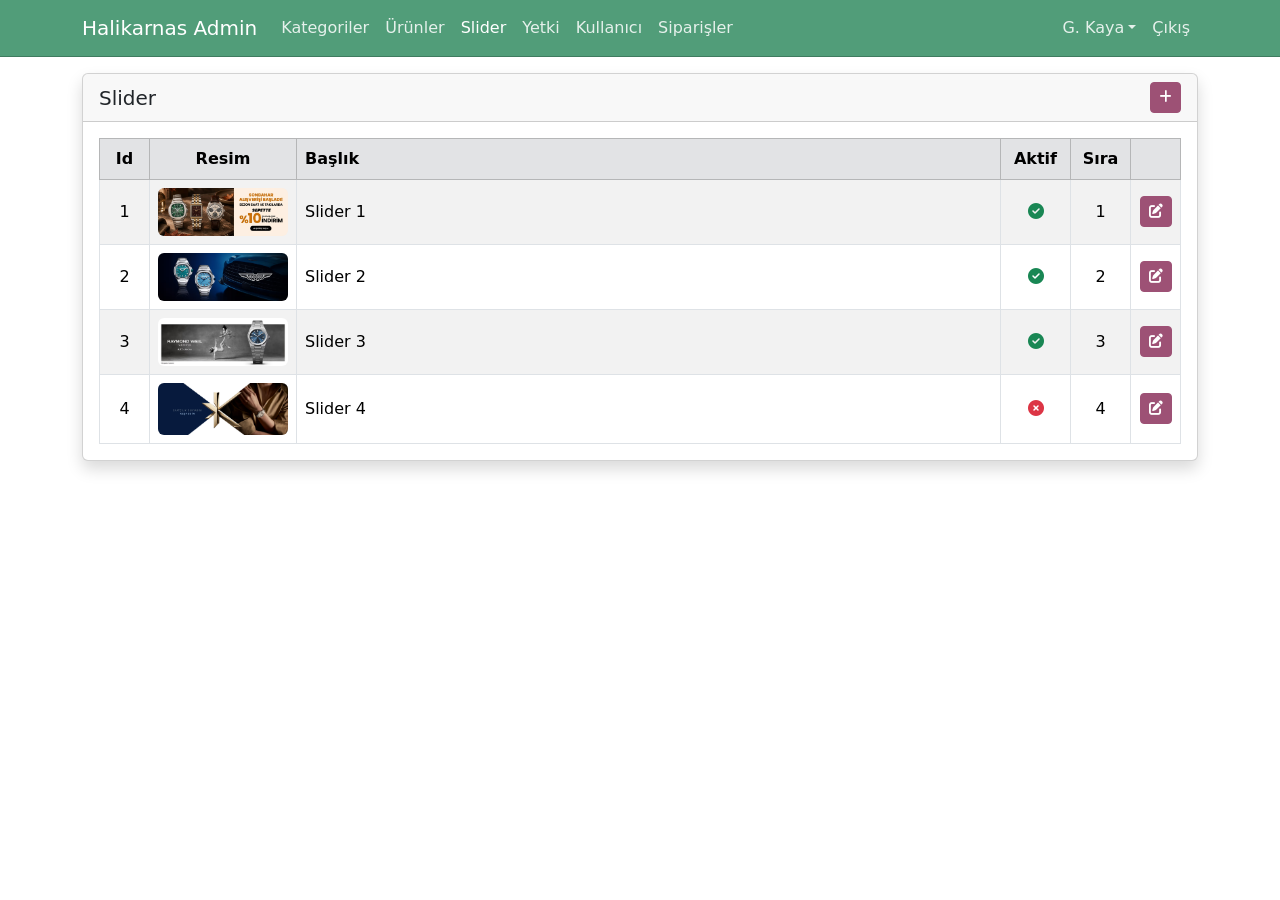
<file: slider.html>
<!DOCTYPE html>
<html lang="en">
<head>
    <meta charset="UTF-8">
    <meta name="viewport" content="width=device-width, initial-scale=1.0">
    <link rel="stylesheet" href="https://cdnjs.cloudflare.com/ajax/libs/bootstrap/5.3.3/css/bootstrap.min.css"/>
    <link rel="stylesheet" href="https://cdnjs.cloudflare.com/ajax/libs/font-awesome/6.7.2/css/all.min.css"  />
    <link rel="stylesheet" href="style.css">
    <title>Slider</title>
</head>
<body>
    <header>
        <nav class="navbar bg-dark border-bottom border-body navbar-expand-lg" data-bs-theme="dark">
            <div class="container">
                <a href="index.html" class="navbar-brand">Halikarnas Admin</a>

                <button class="navbar-toggler" type="button" data-bs-toggle="collapse" data-bs-target="#navbarContent">
                    <span class="navbar-toggler-icon"></span>
                </button>
                <div class="collapse navbar-collapse" id="navbarContent">
                    <ul class="navbar-nav me-auto mb-2 mb-lg-0">
                        <li class="nav-item">
                            <a href="kategori.html" class="nav-link">Kategoriler</a>
                        </li>
                        <li class="nav-item">
                            <a href="urun.html" class="nav-link">Ürünler</a>
                        </li>
                        <li class="nav-item">
                            <a href="slider.html" class="nav-link active">Slider</a>
                        </li>
                        <li class="nav-item">
                            <a href="role.html" class="nav-link">Yetki</a>
                        </li>
                        <li class="nav-item">
                            <a href="kullanici.html" class="nav-link">Kullanıcı</a>
                        </li>
                        <li class="nav-item">
                            <a href="siparis.html" class="nav-link">Siparişler</a>
                        </li>
                    </ul>
                    <ul class="navbar-nav mb-2 mb-lg-0">
                        <li class="nav-item dropdown">
                            <a href="#" class="nav-link dropdown-toggle" data-bs-toggle="dropdown">G. Kaya</a>
                            <ul class="dropdown-menu">
                                <li><a href="hesabim.html" class="dropdown-item">Hesabım</a></li>
                            </ul>
                        </li>
                        <li class="nav-item">
                            <a href="login.html" class="nav-link">Çıkış</a>
                        </li>
                    </ul>
                </div>

            </div>
        </nav>
    </header>

    <main class="container my-3">
        <div class="row">
            <div class="col">
                <div class="card shadow">
                    <div class="card-header py-2 d-flex justify-content-between align-items-center">
                        <h5 class="card-title mb-0">Slider</h5>
                        <a href="slider-ekle.html" class="btn btn-sm btn-primary">
                            <i class="fa-solid fa-plus"></i>
                        </a>
                    </div>
                    <div class="card-body">
                        <div class="table-responsive">
                            <table class="table table-bordered table-hover table-striped mb-0">
                                <thead class="table-secondary">
                                    <tr>
                                        <th style="width: 50px;" class="text-center">Id</th>
                                        <th style="width: 140px;" class="text-center">Resim</th>
                                        <th>Başlık</th>
                                        <th style="width: 70px;" class="text-center">Aktif</th>
                                        <th style="width: 60px;" class="text-center">Sıra</th>
                                        <th style="width: 50px;" class="text-center"></th>
                                    </tr>
                                </thead>
                                <tbody>
                                    <tr>
                                        <td class="text-center">1</td>
                                        <td class="text-center">
                                            <img src="img/slider-1.avif" class="img-fluid rounded slider-table-img" alt="">
                                        </td>
                                        <td>Slider 1</td>
                                        <td class="text-center">
                                            <i class="fa-solid fa-circle-check text-success"></i>
                                        </td>
                                        <td class="text-center">1</td>
                                        <td class="text-center">
                                            <a href="slider-ekle.html" class="btn btn-primary btn-sm">
                                                <i class="fa-solid fa-pen-to-square"></i>
                                            </a>
                                        </td>
                                    </tr>
                                    <tr>
                                        <td class="text-center">2</td>
                                        <td class="text-center">
                                            <img src="img/slider-2.avif" class="img-fluid rounded slider-table-img" alt="">
                                        </td>
                                        <td>Slider 2</td>
                                        <td class="text-center">
                                            <i class="fa-solid fa-circle-check text-success"></i>
                                        </td>
                                        <td class="text-center">2</td>
                                        <td class="text-center">
                                            <a href="slider-ekle.html" class="btn btn-primary btn-sm">
                                                <i class="fa-solid fa-pen-to-square"></i>
                                            </a>
                                        </td>
                                    </tr>
                                    <tr>
                                        <td class="text-center">3</td>
                                        <td class="text-center">
                                            <img src="img/slider-3.avif" class="img-fluid rounded slider-table-img" alt="">
                                        </td>
                                        <td>Slider 3</td>
                                        <td class="text-center">
                                            <i class="fa-solid fa-circle-check text-success"></i>
                                        </td>
                                        <td class="text-center">3</td>
                                        <td class="text-center">
                                            <a href="slider-ekle.html" class="btn btn-primary btn-sm">
                                                <i class="fa-solid fa-pen-to-square"></i>
                                            </a>
                                        </td>
                                    </tr>
                                    <tr>
                                        <td class="text-center">4</td>
                                        <td class="text-center">
                                            <img src="img/slider-4.webp" class="img-fluid rounded slider-table-img" alt="">
                                        </td>
                                        <td>Slider 4</td>
                                        <td class="text-center">
                                            <i class="fa-solid fa-circle-xmark text-danger"></i>
                                        </td>
                                        <td class="text-center">4</td>
                                        <td class="text-center">
                                            <a href="slider-ekle.html" class="btn btn-primary btn-sm">
                                                <i class="fa-solid fa-pen-to-square"></i>
                                            </a>
                                        </td>
                                    </tr>
                                </tbody>
                            </table>
                        </div>
                    </div>
                </div>
            </div>
        </div>
      
    </main>

    <script src="https://cdnjs.cloudflare.com/ajax/libs/bootstrap/5.3.3/js/bootstrap.bundle.min.js"></script>
</body>
</html>
</file>
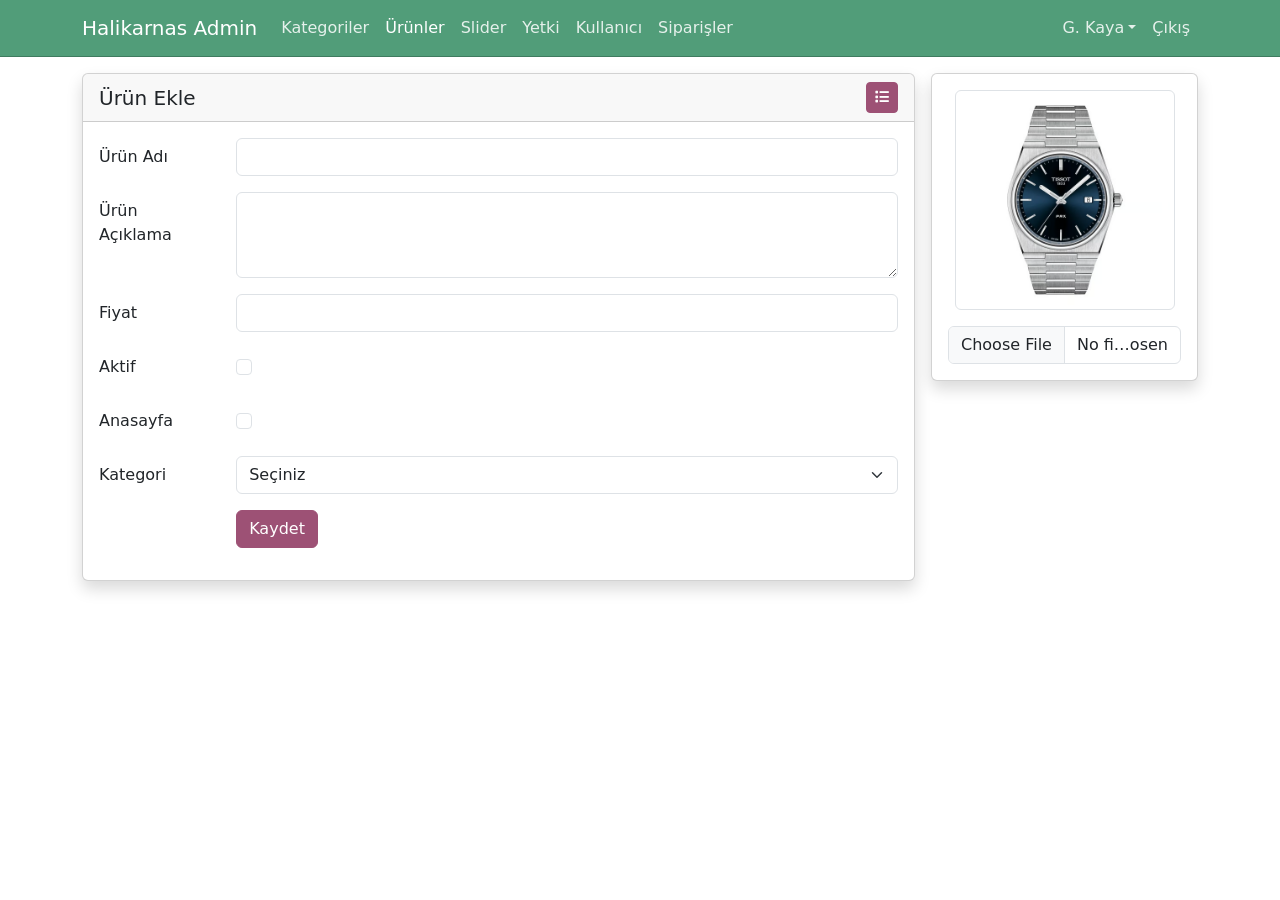
<file: urun-ekle.html>
<!DOCTYPE html>
<html lang="en">
<head>
    <meta charset="UTF-8">
    <meta name="viewport" content="width=device-width, initial-scale=1.0">
    <link rel="stylesheet" href="https://cdnjs.cloudflare.com/ajax/libs/bootstrap/5.3.3/css/bootstrap.min.css"/>
    <link rel="stylesheet" href="https://cdnjs.cloudflare.com/ajax/libs/font-awesome/6.7.2/css/all.min.css"  />
    <link rel="stylesheet" href="style.css">
    <title>Ürün Ekle</title>
</head>
<body>
    <header>
        <nav class="navbar bg-dark border-bottom border-body navbar-expand-lg" data-bs-theme="dark">
            <div class="container">
                <a href="index.html" class="navbar-brand">Halikarnas Admin</a>

                <button class="navbar-toggler" type="button" data-bs-toggle="collapse" data-bs-target="#navbarContent">
                    <span class="navbar-toggler-icon"></span>
                </button>
                <div class="collapse navbar-collapse" id="navbarContent">
                    <ul class="navbar-nav me-auto mb-2 mb-lg-0">
                        <li class="nav-item">
                            <a href="kategori.html" class="nav-link">Kategoriler</a>
                        </li>
                        <li class="nav-item">
                            <a href="urun.html" class="nav-link active">Ürünler</a>
                        </li>
                        <li class="nav-item">
                            <a href="slider.html" class="nav-link">Slider</a>
                        </li>
                        <li class="nav-item">
                            <a href="role.html" class="nav-link">Yetki</a>
                        </li>
                        <li class="nav-item">
                            <a href="kullanici.html" class="nav-link">Kullanıcı</a>
                        </li>
                        <li class="nav-item">
                            <a href="siparis.html" class="nav-link">Siparişler</a>
                        </li>
                    </ul>
                    <ul class="navbar-nav mb-2 mb-lg-0">
                        <li class="nav-item dropdown">
                            <a href="#" class="nav-link dropdown-toggle" data-bs-toggle="dropdown">G. Kaya</a>
                            <ul class="dropdown-menu">
                                <li><a href="hesabim.html" class="dropdown-item">Hesabım</a></li>
                            </ul>
                        </li>
                        <li class="nav-item">
                            <a href="login.html" class="nav-link">Çıkış</a>
                        </li>
                    </ul>
                </div>

            </div>
        </nav>
    </header>

    <main class="container my-3">
        <div class="row g-3">
            <div class="col-md-8 col-lg-9">
                <div class="card shadow">
                    <div class="card-header py-2 d-flex justify-content-between align-items-center">
                        <h5 class="card-title mb-0">Ürün Ekle</h5>
                        <a href="urun.html" class="btn btn-sm btn-primary">
                            <i class="fa-solid fa-list"></i>
                        </a>
                    </div>
                    <div class="card-body">
                        <form>
                            <div class="row mb-3">
                                <label for="UrunAdi" class="col-sm-3 col-lg-2 col-form-label">Ürün Adı</label>
                                <div class="col-sm-9 col-lg-10">
                                    <input type="text" id="UrunAdi" class="form-control">
                                </div>
                            </div>
                            <div class="row mb-3">
                                <label for="urunAciklama" class="col-sm-3 col-lg-2 col-form-label">Ürün Açıklama</label>
                                <div class="col-sm-9 col-lg-10">
                                    <textarea id="urunAciklama" rows="3" class="form-control"></textarea>
                                </div>
                            </div>
                            <div class="row mb-3">
                                <label for="UrunFiyat" class="col-sm-3 col-lg-2 col-form-label">Fiyat</label>
                                <div class="col-sm-9 col-lg-10">
                                    <input type="text" id="UrunFiyat" class="form-control">
                                </div>
                            </div>
                            <div class="row mb-3">
                                <label for="UrunAktif" class="col-sm-3 col-lg-2 col-form-label">Aktif</label>
                                <div class="col-sm-9 col-lg-10 d-flex align-items-center">
                                    <input type="checkbox" id="UrunAktif" class="form-check-input mt-0">
                                </div>
                            </div>
                            <div class="row mb-3">
                                <label for="UrunAnasayfa" class="col-sm-3 col-lg-2 col-form-label">Anasayfa</label>
                                <div class="col-sm-9 col-lg-10 d-flex align-items-center">
                                    <input type="checkbox" id="UrunAnasayfa" class="form-check-input mt-0">
                                </div>
                            </div>
                            <div class="row mb-3">
                                <label for="urunKategori" class="col-sm-3 col-lg-2 col-form-label">Kategori</label>
                                <div class="col-sm-9 col-lg-10">
                                    <select id="urunKategori" class="form-select">
                                        <option value="" selected>Seçiniz</option>
                                        <option value="1">Mekanik Saat</option>
                                        <option value="2">Quartz Saat</option>
                                        <option value="3">Akıllı Saat</option>
                                        <option value="4">Dalış Saatleri</option>
                                        <option value="5">Saat Tamir Seti</option>
                                        <option value="6">Koşuya Uygun</option>
                                    </select>
                                </div>
                            </div>
                            <div class="row mb-3">
                                <div class="col-sm-9 col-lg-10 offset-sm-3 offset-lg-2">
                                    <button type="submit" class="btn btn-primary">Kaydet</button>
                                </div>
                            </div>
                        </form>
                    </div>
                </div>
            </div>
            <div class="col-md-4 col-lg-3">
                <div class="card shadow">
                    <div class="card-body text-center">
                        <img src="img/1.avif" class="img-thumbnail img-preview-box" alt="">
                        <input type="file" class="form-control mt-3">
                    </div>
                </div>
            </div>
        </div>
      
    </main>

    <script src="https://cdnjs.cloudflare.com/ajax/libs/bootstrap/5.3.3/js/bootstrap.bundle.min.js"></script>
</body>
</html>
</file>
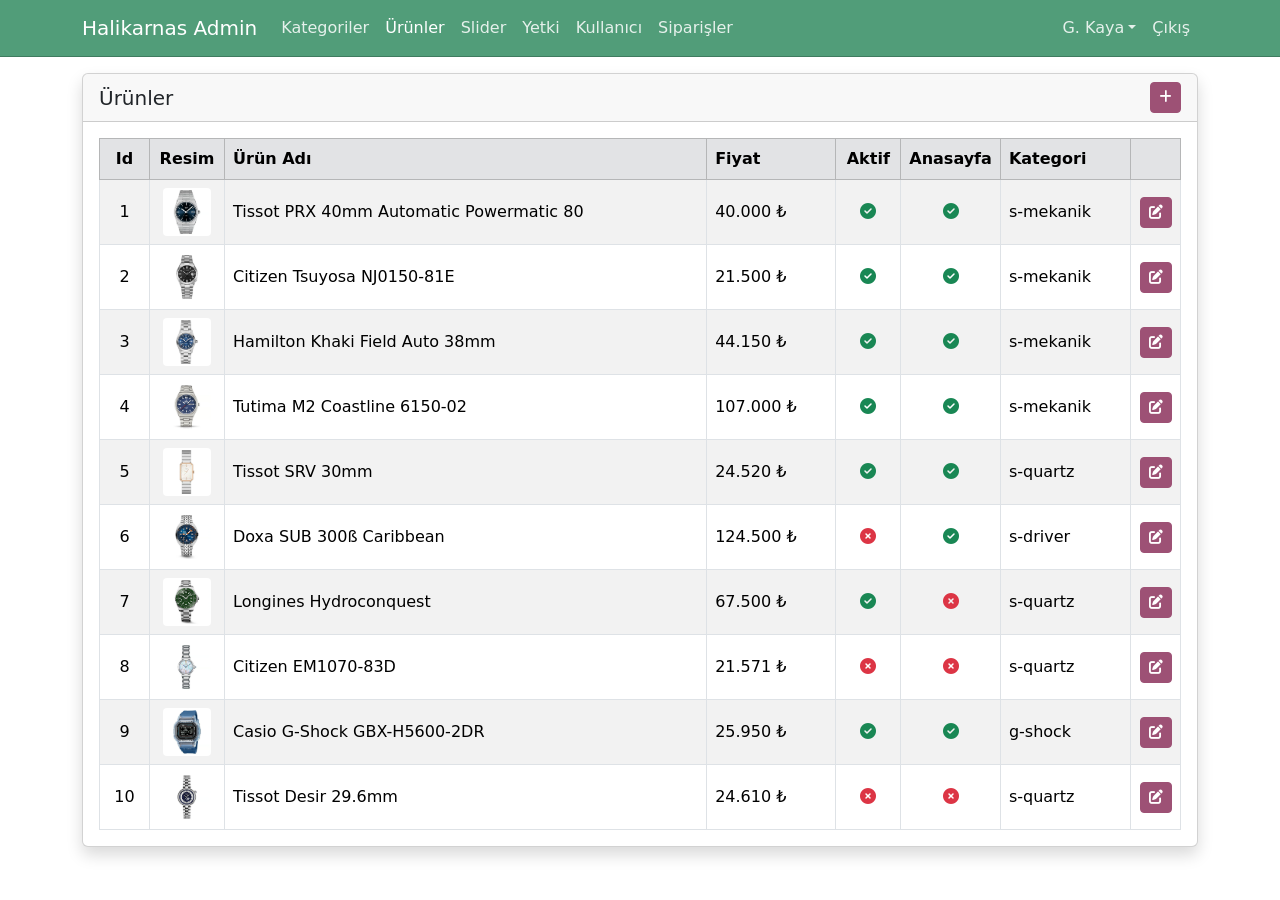
<file: urun.html>
<!DOCTYPE html>
<html lang="en">
<head>
    <meta charset="UTF-8">
    <meta name="viewport" content="width=device-width, initial-scale=1.0">
    <link rel="stylesheet" href="https://cdnjs.cloudflare.com/ajax/libs/bootstrap/5.3.3/css/bootstrap.min.css"/>
    <link rel="stylesheet" href="https://cdnjs.cloudflare.com/ajax/libs/font-awesome/6.7.2/css/all.min.css"  />
    <link rel="stylesheet" href="style.css">
    <title>Ürün</title>
</head>
<body>
    <header>
        <nav class="navbar bg-dark border-bottom border-body navbar-expand-lg" data-bs-theme="dark">
            <div class="container">
                <a href="index.html" class="navbar-brand">Halikarnas Admin</a>

                <button class="navbar-toggler" type="button" data-bs-toggle="collapse" data-bs-target="#navbarContent">
                    <span class="navbar-toggler-icon"></span>
                </button>
                <div class="collapse navbar-collapse" id="navbarContent">
                    <ul class="navbar-nav me-auto mb-2 mb-lg-0">
                        <li class="nav-item">
                            <a href="kategori.html" class="nav-link">Kategoriler</a>
                        </li>
                        <li class="nav-item">
                            <a href="urun.html" class="nav-link active">Ürünler</a>
                        </li>
                        <li class="nav-item">
                            <a href="slider.html" class="nav-link">Slider</a>
                        </li>
                        <li class="nav-item">
                            <a href="role.html" class="nav-link">Yetki</a>
                        </li>
                        <li class="nav-item">
                            <a href="kullanici.html" class="nav-link">Kullanıcı</a>
                        </li>
                        <li class="nav-item">
                            <a href="siparis.html" class="nav-link">Siparişler</a>
                        </li>
                    </ul>
                    <ul class="navbar-nav mb-2 mb-lg-0">
                        <li class="nav-item dropdown">
                            <a href="#" class="nav-link dropdown-toggle" data-bs-toggle="dropdown">G. Kaya</a>
                            <ul class="dropdown-menu">
                                <li><a href="hesabim.html" class="dropdown-item">Hesabım</a></li>
                            </ul>
                        </li>
                        <li class="nav-item">
                            <a href="login.html" class="nav-link">Çıkış</a>
                        </li>
                    </ul>
                </div>

            </div>
        </nav>
    </header>

    <main class="container my-3">
        <div class="row">
            <div class="col">
                <div class="card shadow">
                    <div class="card-header py-2 d-flex justify-content-between align-items-center">
                        <h5 class="card-title mb-0">Ürünler</h5>
                        <a href="urun-ekle.html" class="btn btn-sm btn-primary">
                            <i class="fa-solid fa-plus"></i>
                        </a>
                    </div>
                    <div class="card-body">
                        <div class="table-responsive">
                            <table class="table table-bordered table-hover table-striped mb-0">
                                <thead class="table-secondary">
                                    <tr>
                                        <th style="width: 50px;" class="text-center">Id</th>
                                        <th style="width: 75px;" class="text-center">Resim</th>
                                        <th>Ürün Adı</th>
                                        <th class="nowrap">Fiyat</th>
                                        <th style="width: 65px;" class="text-center">Aktif</th>
                                        <th style="width: 85px;" class="text-center">Anasayfa</th>
                                        <th>Kategori</th>
                                        <th style="width: 50px;" class="text-center"></th>
                                    </tr>
                                </thead>
                                <tbody>
                                    <tr>
                                        <td class="text-center">1</td>
                                        <td class="text-center">
                                            <img src="img/1.avif" class="img-fluid" alt="">
                                        </td>
                                        <td>Tissot PRX 40mm Automatic Powermatic 80</td>
                                        <td class="nowrap">40.000 ₺</td>
                                        <td class="text-center">
                                            <i class="fa-solid fa-circle-check text-success"></i>
                                        </td>
                                        <td class="text-center">
                                            <i class="fa-solid fa-circle-check text-success"></i>
                                        </td>
                                        <td>s-mekanik</td>
                                        <td class="text-center">
                                            <a href="urun-ekle.html" class="btn btn-primary btn-sm">
                                                <i class="fa-solid fa-pen-to-square"></i>
                                            </a>
                                        </td>
                                    </tr>
                                    <tr>
                                        <td class="text-center">2</td>
                                        <td class="text-center">
                                            <img src="img/2.avif" class="img-fluid" alt="">
                                        </td>
                                        <td>Citizen Tsuyosa NJ0150-81E</td>
                                        <td class="nowrap">21.500 ₺</td>
                                        <td class="text-center">
                                            <i class="fa-solid fa-circle-check text-success"></i>
                                        </td>
                                        <td class="text-center">
                                            <i class="fa-solid fa-circle-check text-success"></i>
                                        </td>
                                        <td>s-mekanik</td>
                                        <td class="text-center">
                                            <a href="urun-ekle.html" class="btn btn-primary btn-sm">
                                                <i class="fa-solid fa-pen-to-square"></i>
                                            </a>
                                        </td>
                                    </tr>
                                    <tr>
                                        <td class="text-center">3</td>
                                        <td class="text-center">
                                            <img src="img/4.avif" class="img-fluid" alt="">
                                        </td>
                                        <td>Hamilton Khaki Field Auto 38mm</td>
                                        <td class="nowrap">44.150 ₺</td>
                                        <td class="text-center">
                                            <i class="fa-solid fa-circle-check text-success"></i>
                                        </td>
                                        <td class="text-center">
                                            <i class="fa-solid fa-circle-check text-success"></i>
                                        </td>
                                        <td>s-mekanik</td>
                                        <td class="text-center">
                                            <a href="urun-ekle.html" class="btn btn-primary btn-sm">
                                                <i class="fa-solid fa-pen-to-square"></i>
                                            </a>
                                        </td>
                                    </tr>
                                    <tr>
                                        <td class="text-center">4</td>
                                        <td class="text-center">
                                            <img src="img/3.avif" class="img-fluid" alt="">
                                        </td>
                                        <td>Tutima M2 Coastline 6150-02</td>
                                        <td class="nowrap">107.000 ₺</td>
                                        <td class="text-center">
                                            <i class="fa-solid fa-circle-check text-success"></i>
                                        </td>
                                        <td class="text-center">
                                            <i class="fa-solid fa-circle-check text-success"></i>
                                        </td>
                                        <td>s-mekanik</td>
                                        <td class="text-center">
                                            <a href="urun-ekle.html" class="btn btn-primary btn-sm">
                                                <i class="fa-solid fa-pen-to-square"></i>
                                            </a>
                                        </td>
                                    </tr>
                                    <tr>
                                        <td class="text-center">5</td>
                                        <td class="text-center">
                                            <img src="img/5.avif" class="img-fluid" alt="">
                                        </td>
                                        <td>Tissot SRV 30mm</td>
                                        <td class="nowrap">24.520 ₺</td>
                                        <td class="text-center">
                                            <i class="fa-solid fa-circle-check text-success"></i>
                                        </td>
                                        <td class="text-center">
                                            <i class="fa-solid fa-circle-check text-success"></i>
                                        </td>
                                        <td>s-quartz</td>
                                        <td class="text-center">
                                            <a href="urun-ekle.html" class="btn btn-primary btn-sm">
                                                <i class="fa-solid fa-pen-to-square"></i>
                                            </a>
                                        </td>
                                    </tr>
                                    <tr>
                                        <td class="text-center">6</td>
                                        <td class="text-center">
                                            <img src="img/6.avif" class="img-fluid" alt="">
                                        </td>
                                        <td>Doxa SUB 300ß Caribbean</td>
                                        <td class="nowrap">124.500 ₺</td>
                                        <td class="text-center">
                                            <i class="fa-solid fa-circle-xmark text-danger"></i>
                                        </td>
                                        <td class="text-center">
                                            <i class="fa-solid fa-circle-check text-success"></i>
                                        </td>
                                        <td>s-driver</td>
                                        <td class="text-center">
                                            <a href="urun-ekle.html" class="btn btn-primary btn-sm">
                                                <i class="fa-solid fa-pen-to-square"></i>
                                            </a>
                                        </td>
                                    </tr>
                                    <tr>
                                        <td class="text-center">7</td>
                                        <td class="text-center">
                                            <img src="img/7.avif" class="img-fluid" alt="">
                                        </td>
                                        <td>Longines Hydroconquest</td>
                                        <td class="nowrap">67.500 ₺</td>
                                        <td class="text-center">
                                            <i class="fa-solid fa-circle-check text-success"></i>
                                        </td>
                                        <td class="text-center">
                                            <i class="fa-solid fa-circle-xmark text-danger"></i>
                                        </td>
                                        <td>s-quartz</td>
                                        <td class="text-center">
                                            <a href="urun-ekle.html" class="btn btn-primary btn-sm">
                                                <i class="fa-solid fa-pen-to-square"></i>
                                            </a>
                                        </td>
                                    </tr>
                                    <tr>
                                        <td class="text-center">8</td>
                                        <td class="text-center">
                                            <img src="img/9.avif" class="img-fluid" alt="">
                                        </td>
                                        <td>Citizen EM1070-83D</td>
                                        <td class="nowrap">21.571 ₺</td>
                                        <td class="text-center">
                                            <i class="fa-solid fa-circle-xmark text-danger"></i>
                                        </td>
                                        <td class="text-center">
                                            <i class="fa-solid fa-circle-xmark text-danger"></i>
                                        </td>
                                        <td>s-quartz</td>
                                        <td class="text-center">
                                            <a href="urun-ekle.html" class="btn btn-primary btn-sm">
                                                <i class="fa-solid fa-pen-to-square"></i>
                                            </a>
                                        </td>
                                    </tr>
                                    <tr>
                                        <td class="text-center">9</td>
                                        <td class="text-center">
                                            <img src="img/8.avif" class="img-fluid" alt="">
                                        </td>
                                        <td>Casio G-Shock GBX-H5600-2DR</td>
                                        <td class="nowrap">25.950 ₺</td>
                                        <td class="text-center">
                                            <i class="fa-solid fa-circle-check text-success"></i>
                                        </td>
                                        <td class="text-center">
                                            <i class="fa-solid fa-circle-check text-success"></i>
                                        </td>
                                        <td>g-shock</td>
                                        <td class="text-center">
                                            <a href="urun-ekle.html" class="btn btn-primary btn-sm">
                                                <i class="fa-solid fa-pen-to-square"></i>
                                            </a>
                                        </td>
                                    </tr>
                                    <tr>
                                        <td class="text-center">10</td>
                                        <td class="text-center">
                                            <img src="img/10.avif" class="img-fluid" alt="">
                                        </td>
                                        <td>Tissot Desir 29.6mm</td>
                                        <td class="nowrap">24.610 ₺</td>
                                        <td class="text-center">
                                            <i class="fa-solid fa-circle-xmark text-danger"></i>
                                        </td>
                                        <td class="text-center">
                                            <i class="fa-solid fa-circle-xmark text-danger"></i>
                                        </td>
                                        <td>s-quartz</td>
                                        <td class="text-center">
                                            <a href="urun-ekle.html" class="btn btn-primary btn-sm">
                                                <i class="fa-solid fa-pen-to-square"></i>
                                            </a>
                                        </td>
                                    </tr>
                                </tbody>
                            </table>
                        </div>
                    </div>
                </div>
            </div>
        </div>
      
    </main>

    <script src="https://cdnjs.cloudflare.com/ajax/libs/bootstrap/5.3.3/js/bootstrap.bundle.min.js"></script>
</body>
</html>
</file>
<file: style.css>
:root {
    --primary: #9d5175;
    --primary-hover: #854563;
    --primary-active: #753d58;
    --navbar-bg: #519d79;
    --navbar-border: #3f7b5f;
}

.text-gray-300 {
    color: #dddfeb !important;
}

.border-left-primary {
    border-left: .25rem solid #4e73df !important;
}

.border-left-success {
    border-left: .25rem solid #1cc88a !important;
}

.border-left-warning {
    border-left: .25rem solid #f6c23e !important;
}

.border-left-info {
    border-left: .25rem solid #36b9cc !important;
}

/* Navbar */
.navbar,
.navbar.bg-dark {
    background-color: #519d79 !important;
    border-color: #3f7b5f !important;
}

.navbar .nav-link {
    color: rgba(255, 255, 255, 0.85);
}

.navbar .nav-link:hover,
.navbar .nav-link:focus,
.navbar .nav-link.active {
    color: #ffffff !important;
}

/* Butonlar (#9d5175) */
.btn-primary {
    background-color: #9d5175 !important;
    border-color: #9d5175 !important;
    color: #ffffff !important;
}

.btn-primary:hover,
.btn-primary:focus {
    background-color: #854563 !important;
    border-color: #7d415e !important;
    color: #ffffff !important;
}

.btn-primary:active,
.btn-primary.active,
.show > .btn-primary.dropdown-toggle {
    background-color: #753d58 !important;
    border-color: #6d3952 !important;
    color: #ffffff !important;
}

.btn-primary:focus-visible {
    box-shadow: 0 0 0 0.25rem rgba(157, 81, 117, 0.35) !important;
}

.btn-outline-primary {
    color: #9d5175 !important;
    border-color: #9d5175 !important;
}

.btn-outline-primary:hover,
.btn-outline-primary:focus,
.btn-outline-primary:active {
    background-color: #9d5175 !important;
    border-color: #9d5175 !important;
    color: #ffffff !important;
}

/* Primary Metin ve Çerçeve */
.text-primary {
    color: #9d5175 !important;
}

.border-primary {
    border-color: #9d5175 !important;
}

/* =========================================
   Responsive ve Genel Düzenlemeler
   ========================================= */

/* Tablo Hücre Hizalamaları ve Dikey Ortalama */
.table > :not(caption) > * > * {
    vertical-align: middle;
}

/* Tabloların Yatay Kaydırma Desteği */
.table-responsive {
    -webkit-overflow-scrolling: touch;
    overflow-x: auto;
}

/* Tablo İçindeki Görsellerin Standart Boyutlandırılması */
.table td img {
    max-height: 48px;
    max-width: 70px;
    object-fit: contain;
    border-radius: 4px;
}

/* Slider Tablosundaki Yatay Görseller */
.table td img.slider-table-img {
    max-height: 52px;
    max-width: 130px;
    object-fit: cover;
}

/* Tablo Rozetleri ve Butonları Asla Kırılmasın */
.table .badge,
.table td .btn,
.table th .btn {
    white-space: nowrap;
}

.nowrap {
    white-space: nowrap !important;
}

/* Formlardaki Resim Önizleme Kutuları */
.img-preview-box {
    max-width: 220px;
    margin: 0 auto;
    display: block;
}

.img-slider-preview {
    max-width: 450px;
    width: 100%;
    height: auto;
    display: block;
}

/* Kart Başlığı Dikey Hizalama */
.card-header {
    min-height: 46px;
}

/* Mobil ve Tablet Ekran İyileştirmeleri */
@media (max-width: 767.98px) {
    .container {
        padding-left: 12px;
        padding-right: 12px;
    }

    .card-header h5.card-title {
        font-size: 1.05rem;
    }

    .table th,
    .table td {
        padding: 0.55rem 0.5rem;
        font-size: 0.875rem;
    }

    .btn-sm {
        padding: 0.25rem 0.45rem;
        font-size: 0.8rem;
    }

    /* Mobilde form etiketleri ve input aralıkları */
    .col-form-label {
        padding-bottom: 0.25rem;
    }
}
</file>
